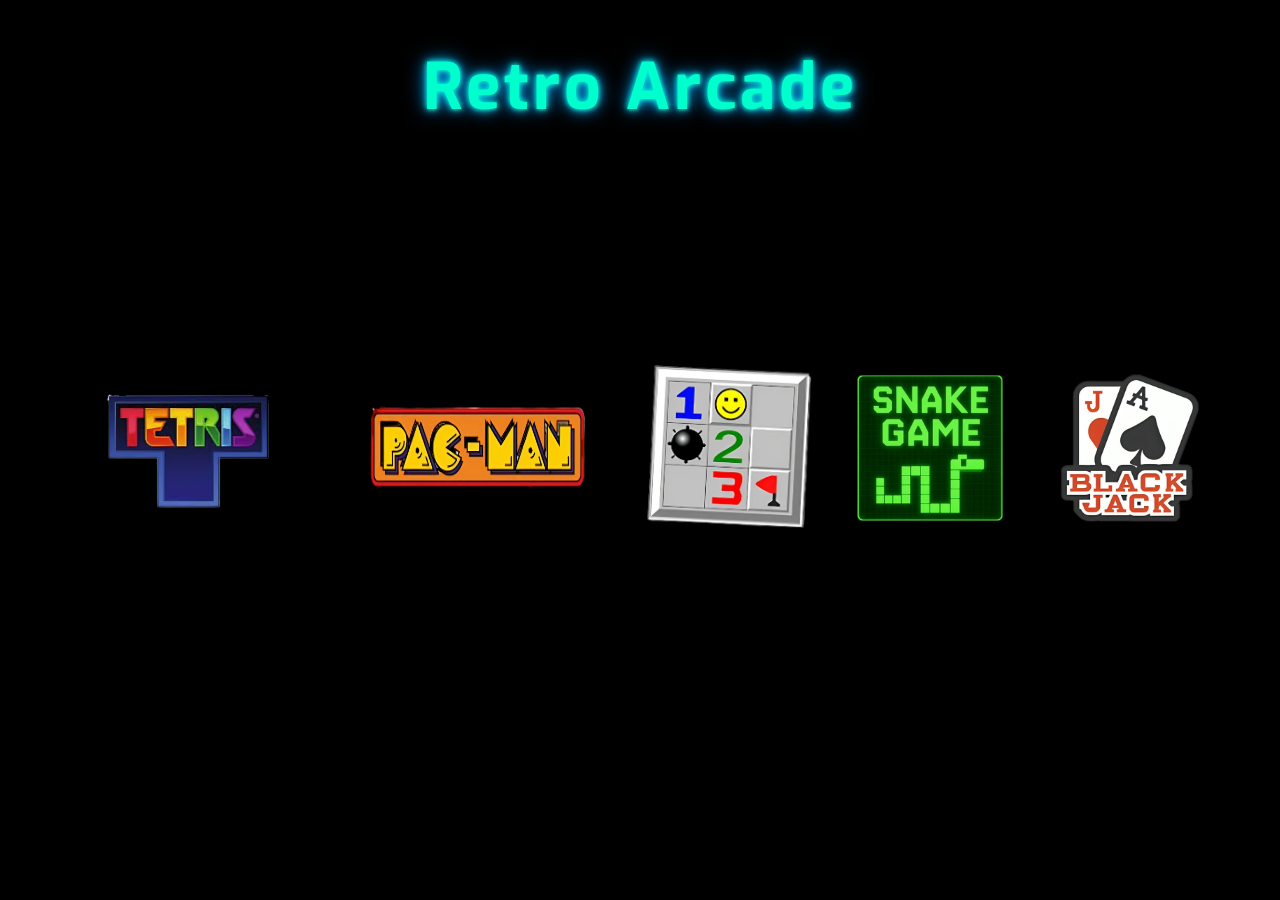
<file: index.html>
<!DOCTYPE html>
<html>
    <head>
        <meta charset="UTF-8">
        <meta name="viewport", content="width=device-width, initial-scale=1.0">
        <title>Retro Arcade Games</title>
        <link rel="stylesheet" href="main.css">
    </head>   
    <body>
        <div class="context">
        </div>
        <div class="area" >
            <ul class="circles">
                    <li></li>
                    <li></li>
                    <li></li>
                    <li></li>
                    <li></li>
                    <li></li>
                    <li></li>
                    <li></li>
                    <li></li>
                    <li></li>
            </ul>
        </div >
        <div class="menu">

            <a href="tetris/tetris.html">
            <img src="tetris.png" alt="Tetris" width="250" height="250">
            </a>

            <a href="pac-man/pac-man.html">
            <img src="Pacman.png" alt="Pac-Man" width="250" height="250">
            </a>

            <a href="minesweeper/minesweeper.html">
            <img src="Minesweeper.png" alt="Minesweeper" width="175" height="175">
            </a>

            <a href="snake/snake.html">
            <img src="snake game.png" alt="Snake" width="145" height="145">
            </a>

            <a href="black-jack/black-jack.html">
            <img src="BlackJack.png" alt="Black Jack" width="175" height="175">
            </a>

        </div>
        <h1 class="title">Retro Arcade</h1>
    </body>
</html>
</file>
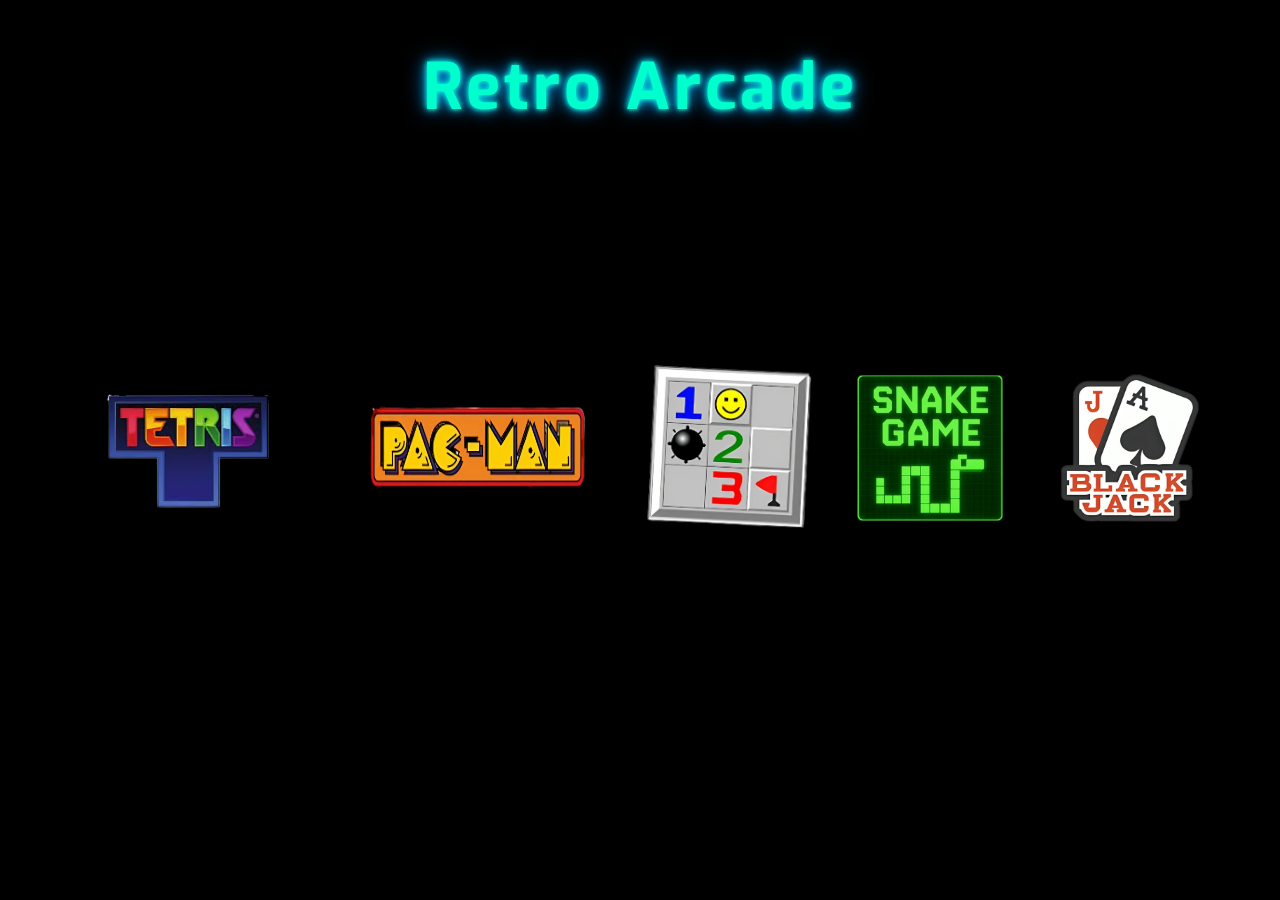
<file: main.html>
<!DOCTYPE html>
<html>
    <head>
        <meta charset="UTF-8">
        <meta name="viewport", content="width=device-width, initial-scale=1.0">
        <title>Retro Arcade Games</title>
        <link rel="stylesheet" href="main.css">
    </head>   
    <body>
        <div class="context">
        </div>
        <div class="area" >
            <ul class="circles">
                    <li></li>
                    <li></li>
                    <li></li>
                    <li></li>
                    <li></li>
                    <li></li>
                    <li></li>
                    <li></li>
                    <li></li>
                    <li></li>
            </ul>
        </div >
        <div class="menu">

            <a href="tetris/tetris.html">
            <img src="tetris.png" alt="Tetris" width="250" height="250">
            </a>

            <a href="pac-man/pac-man.html">
            <img src="Pacman.png" alt="Pac-Man" width="250" height="250">
            </a>

            <a href="minesweeper/minesweeper.html">
            <img src="Minesweeper.png" alt="Minesweeper" width="175" height="175">
            </a>

            <a href="snake/snake.html">
            <img src="snake game.png" alt="Snake" width="145" height="145">
            </a>

            <a href="black-jack/black-jack.html">
            <img src="BlackJack.png" alt="Black Jack" width="175" height="175">
            </a>

        </div>
        <h1 class="title">Retro Arcade</h1>
    </body>
</html>
</file>
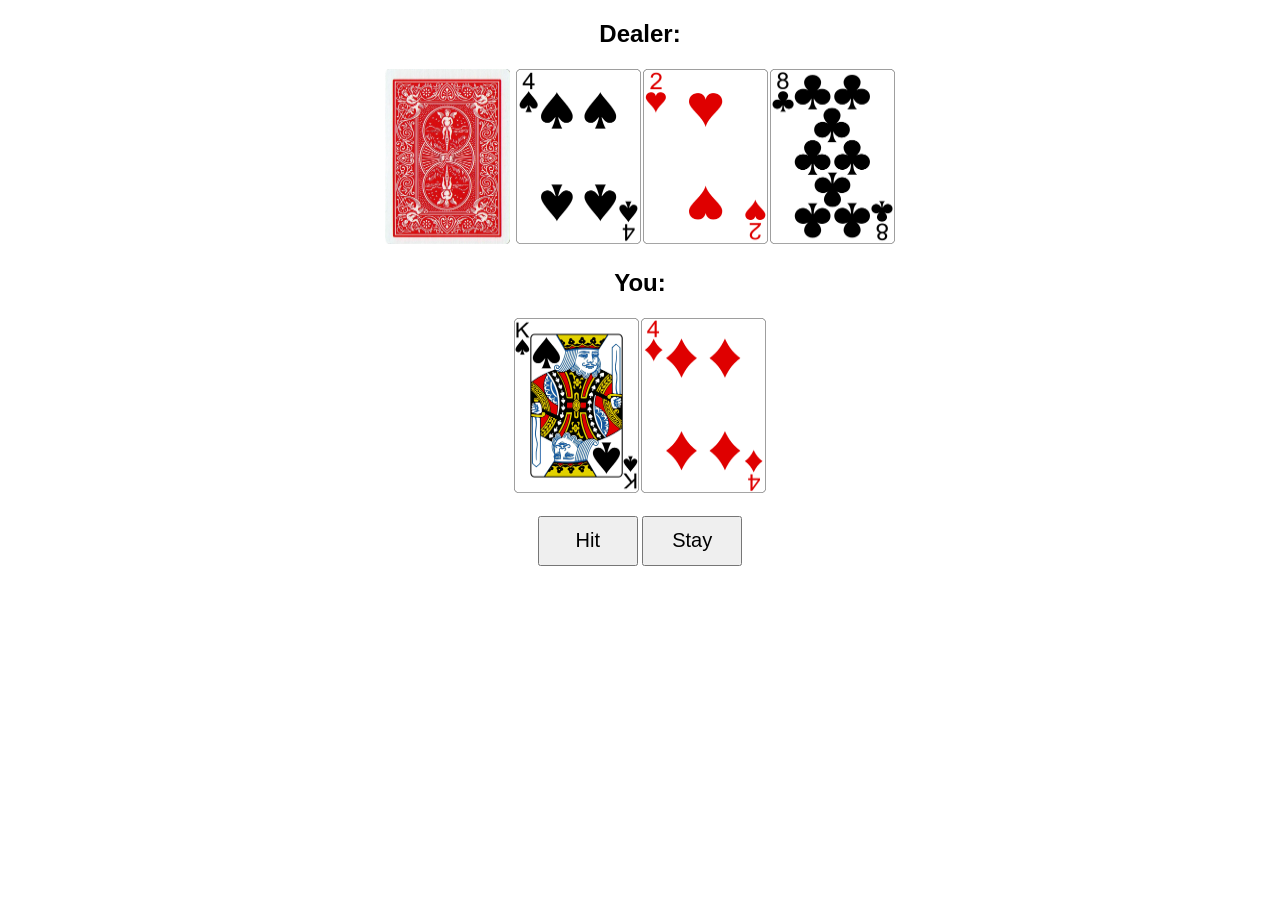
<file: black-jack/black-jack.html>
<!DOCTYPE html>
<html>
    <head>
        <meta charset="UTF-8">
        <meta name="viewport" content="width=device-width, initial-scale=1.0">
        <title>Black Jack</title>
        <link rel="stylesheet" href="black-jack.css">
        <script src="black-jack.js"></script>
    </head>

    <body>
        <h2>Dealer: <span id="dealer-sum"></span></h2>
        <div id="dealer-cards">
            <img id="hidden" src="./cards/BACK.png">
        </div>

        <h2>You: <span id="your-sum"></span></h2>
        <div id="your-cards"></div>

        <br>
        <button id="hit">Hit</button>
        <button id="stay">Stay</button>
        <p id="results"></p>
    </body>
</html>
</file>
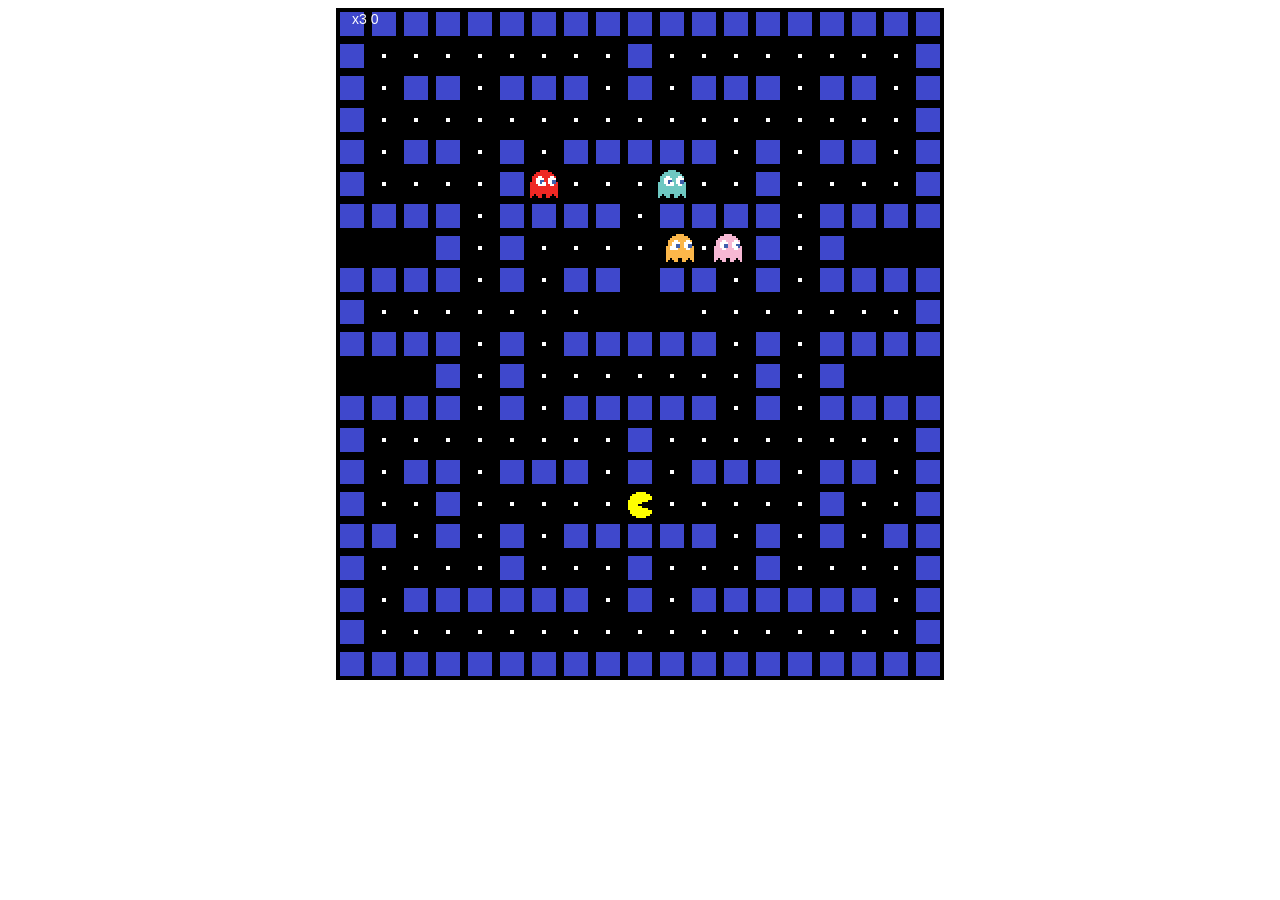
<file: pac-man/pac-man.html>
<!DOCTYPE html>
<html>
    <head>
        <meta charset="UTF-8">
        <meta name="viewport", content="width=device-width, initial-scale=1.0">
        <title>Pac-Man</title>
        <link rel="stylesheet" href="pac-man.css">
        <script src="pac-man.js"></script>
    </head>
    <body>
        <canvas id="board"></canvas>
        <audio id="music" loop>
    <source src="PacMan Original Theme.mp3" type="audio/mpeg">
        </audio>

    <script>
        const music = document.getElementById("music");

        function startMusic(event) {
        const keys = ["ArrowUp", "ArrowDown", "ArrowLeft", "ArrowRight"];

        if (keys.includes(event.key)) {
        music.play();
        document.removeEventListener("keydown", startMusic);
        }
    }

  document.addEventListener("keydown", startMusic);
</script>
    </body>
</html>
</file>
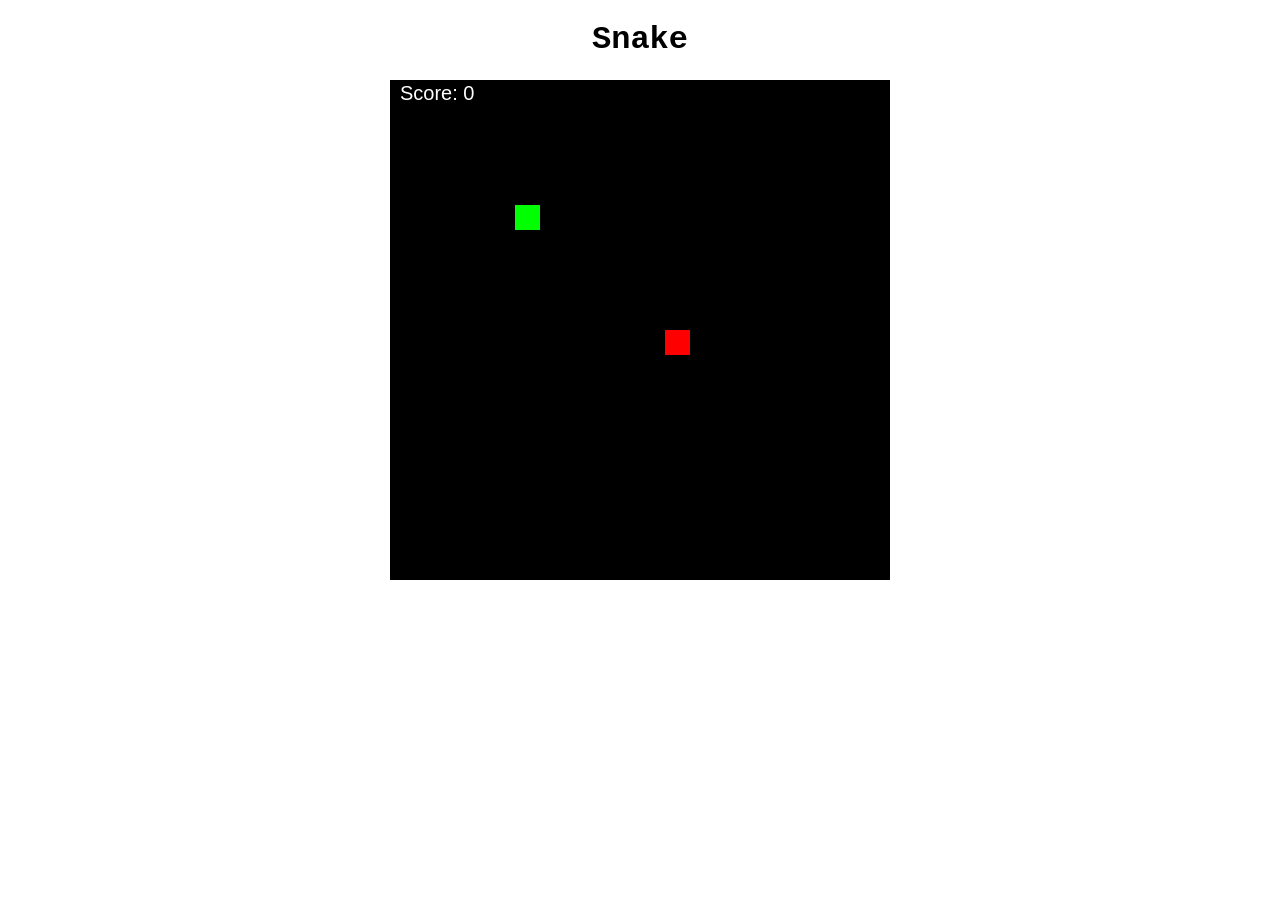
<file: snake/snake.html>
<!DOCTYPE html>
<html>
    <head>
        <meta charset="UTF-8">
        <meta name="viewport", content="width=device-width, initial-scale=1.0">
        <title>Snake</title>
        <link rel="stylesheet" href="snake.css">
        <script src="snake.js"></script>
    </head>

    <body>
        <h1>Snake</h1>
        <canvas id="board"></canvas>
        
    </body>
</html>
</file>
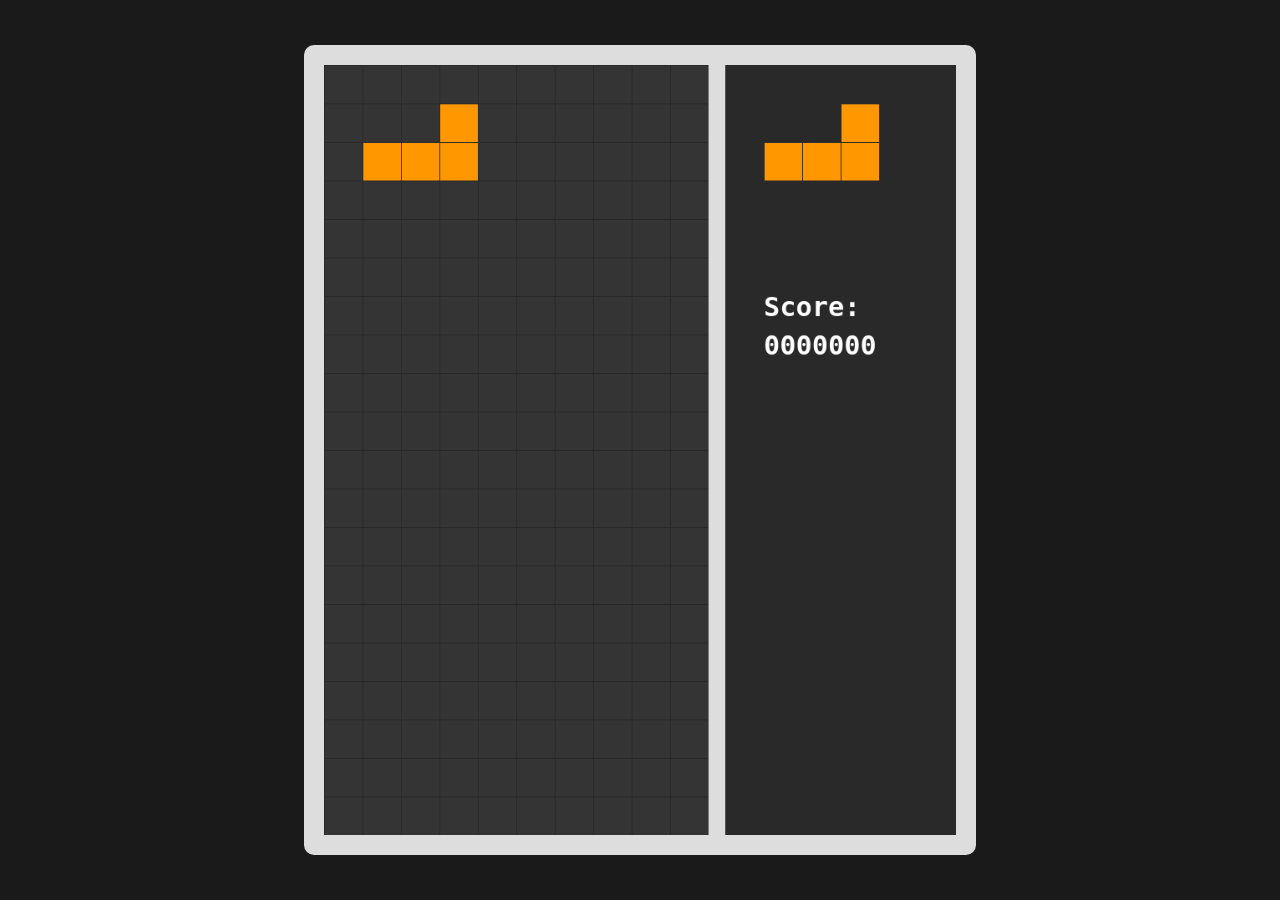
<file: tetris/tetris.html>
<html>
  <head>
    <title>Tetris</title>
    <link href="tetris.css" rel="stylesheet" />
  </head>

  <body>
    <canvas id="game"></canvas>
    <script src="tetris.js"></script>
    
<audio id="music" loop>
  <source src="Original Tetris theme (Tetris Soundtrack).mp3" type="audio/mpeg">
</audio>

<script>
  const music = document.getElementById("music");

  function startMusic(event) {
    const keys = ["ArrowUp", "ArrowDown", "ArrowLeft", "ArrowRight"];

    if (keys.includes(event.key)) {
      music.play();
      document.removeEventListener("keydown", startMusic);
    }
  }

  document.addEventListener("keydown", startMusic);
</script>

  </body>
</html>
</file>
<file: main.css>
@import url('https://fonts.googleapis.com/css?family=Exo:400,700');
@import url('https://fonts.googleapis.com/css2?family=Press+Start+2P&display=swap');

* {
    margin: 0;
    padding: 0;
}

body {
    font-family: 'Exo', sans-serif;
}

.area {
    position: absolute;
    z-index: 1;
    background: #000000;
    background: -webkit-linear-gradient(to left, #00ffbf, #00ffbf);
    width: 100%;
    height: 100vh;
}

.circles {
    position: absolute;
    top: 0;
    left: 0;
    width: 100%;
    height: 100%;
    overflow: hidden;
}

.circles li {
    position: absolute;
    display: block;
    list-style: none;
    width: 20px;
    height: 20px;
    background: rgba(0, 255, 221, 0.993);
    animation: animate 25s linear infinite;
    bottom: -150px;
}

.circles li:nth-child(1){ left: 25%; width: 80px; height: 80px; animation-delay: 0s; }
.circles li:nth-child(2){ left: 10%; width: 20px; height: 20px; animation-delay: 2s; animation-duration: 12s; }
.circles li:nth-child(3){ left: 70%; width: 20px; height: 20px; animation-delay: 4s; }
.circles li:nth-child(4){ left: 40%; width: 60px; height: 60px; animation-delay: 0s; animation-duration: 18s; }
.circles li:nth-child(5){ left: 65%; width: 20px; height: 20px; animation-delay: 0s; }
.circles li:nth-child(6){ left: 75%; width: 110px; height: 110px; animation-delay: 3s; }
.circles li:nth-child(7){ left: 35%; width: 150px; height: 150px; animation-delay: 7s; }
.circles li:nth-child(8){ left: 50%; width: 25px; height: 25px; animation-delay: 15s; animation-duration: 45s; }
.circles li:nth-child(9){ left: 20%; width: 15px; height: 15px; animation-delay: 2s; animation-duration: 35s; }
.circles li:nth-child(10){ left: 85%; width: 150px; height: 150px; animation-delay: 0s; animation-duration: 11s; }

@keyframes animate {
    0% {
        transform: translateY(0) rotate(0deg);
        opacity: 1;
        border-radius: 0;
    }
    100% {
        transform: translateY(-1000px) rotate(720deg);
        opacity: 0;
        border-radius: 50%;
    }
}

.menu {
     position: absolute;
    top: 50%;
    left: 50%;
    transform: translate(-50%, -50%);
    
    display: flex;
    justify-content: center;
    align-items: center;
    gap: 40px; /* equal spacing */
    z-index: 10;
}

.title {
    position: absolute;
    top: 5%;
    left: 50%;
    transform: translateX(-50%);
    font-size: 4rem;
    font-weight: bold;
    color: #00ffcc;
    text-align: center;
    text-shadow: 
        0 0 5px #00ffcc,
        0 0 10px #00ccff,
        0 0 20px #0099ff;
    letter-spacing: 4px;
    z-index: 10;
}

.context {
    width: 100%;
    position: absolute;
    top: 50vh;
}

.context h1 {
    text-align: center;
    color: #fff;
    font-size: 50px;
}

.arcade-container {
    text-align: center;
    background-color: black;
    padding: 50px;
}

.arcade-title {
    font-family: 'Press Start 2P', cursive;
    font-size: 5rem;
    color: #fff;
    text-transform: uppercase;
    text-shadow: 
        0 0 10px #fff, 
        0 0 20px #ff00de, 
        0 0 30px #ff00de, 
        0 0 40px #ff00de;
    margin: 0;
}
</file>
<file: black-jack/black-jack.css>
body {
    font-family: Arial, Helvetica, sans-serif;
    text-align: center;
}

#dealer-cards img {
    height: 175px;
    width: 125px;
    margin: 1px;
}

#your-cards img {
    height: 175px;
    width: 125px;
    margin: 1px;
}

#hit {
    width: 100px;
    height: 50px;
    font-size: 20px;
}

#stay {
    width: 100px;
    height: 50px;
    font-size: 20px;
}
</file>
<file: pac-man/pac-man.css>
body {
    text-align: center;
    overflow: hidden;
}

#board {
    background-color: black;
}
</file>
<file: snake/snake.css>
body {
    font-family: 'Courier New', Courier, monospace;
    text-align: center;
}
</file>
<file: tetris/tetris.css>
html, 
body {
    width: 100%;
    height: 100%;
    margin: 0;
    padding: 0;
    font-size: 100%; 
}

body {
    display: flex;
    align-items: center;
    justify-content: center;
    background: #1a1a1a;
}

/* Make canvas responsive */
canvas {
    visibility: visible;
    max-width: 90vw;
    max-height: 90vh;
    border: 1.25rem solid #ddd; 
    border-radius: 0.625rem;
    box-sizing: border-box;
}

@media (min-resolution: 120dpi) {
    canvas {
        border-width: 1rem;
    }
}
</file>
